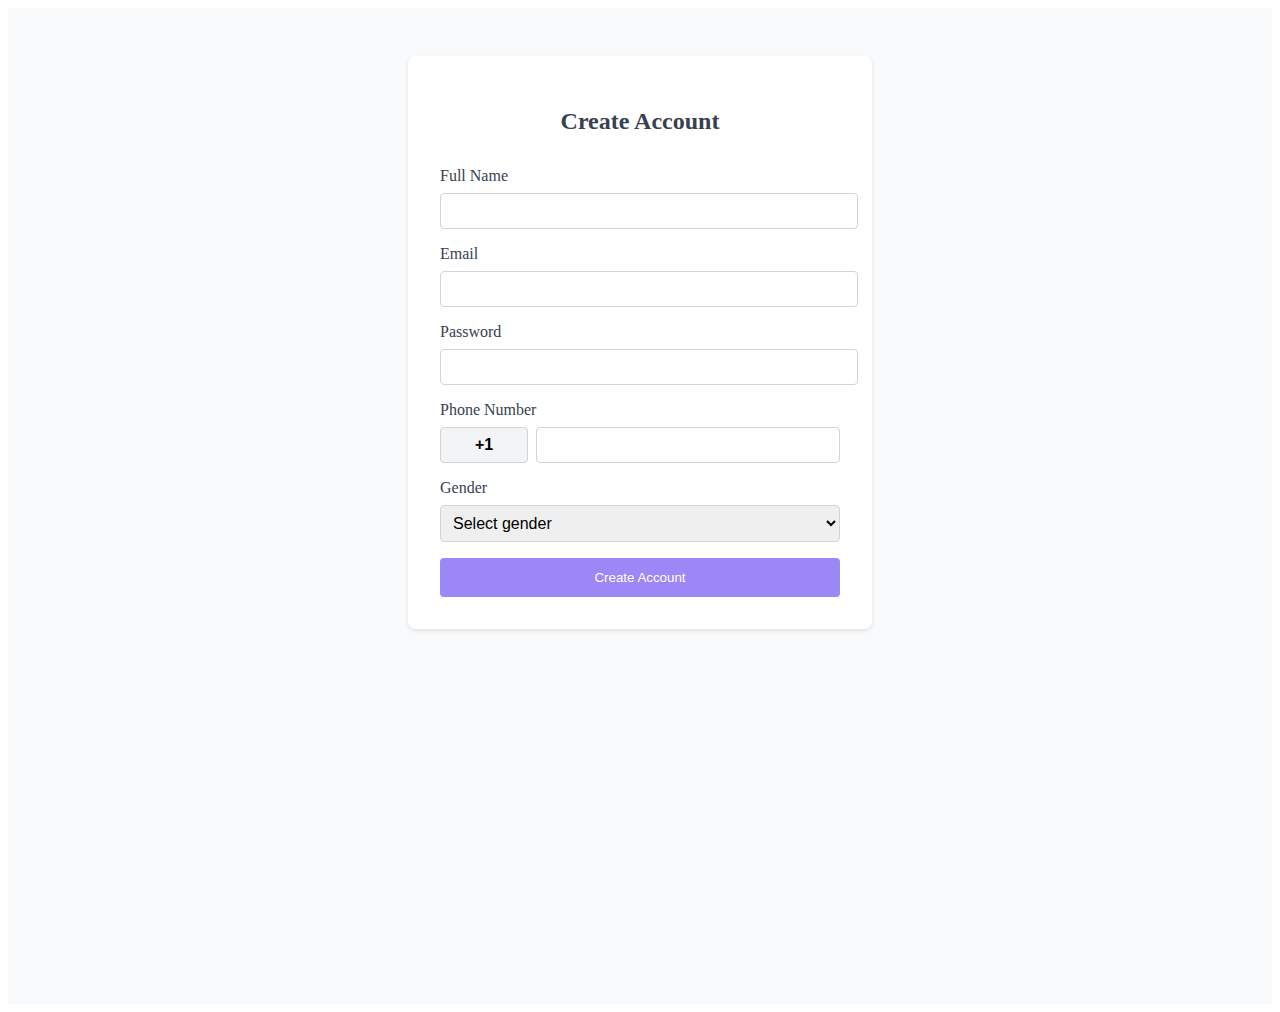
<file: task1/index.html>
<!DOCTYPE html>
<html lang="en">
<head>
  <meta charset="UTF-8">
  <meta name="viewport" content="width=device-width, initial-scale=1.0">
  <title>Registration Form</title>
  <link rel="stylesheet" href="styles.css">
</head>
<body>
  <div class="min-h-screen bg-gray-50 py-12 px-4 sm:px-6 lg:px-8">
    <form id="registrationForm" class="form-container">
      <h2 style="text-align: center; margin-bottom: 2rem; font-size: 1.5rem; font-weight: 600; color: #374151;">Create Account</h2>
      
      <div class="form-group">
        <label class="form-label" for="name">Full Name</label>
        <input type="text" id="name" class="form-input" required>
        <span class="error-message" id="nameError">Name is required</span>
      </div>

      <div class="form-group">
        <label class="form-label" for="email">Email</label>
        <input type="email" id="email" class="form-input" required>
        <span class="error-message" id="emailError">Please enter a valid email</span>
      </div>

      <div class="form-group">
        <label class="form-label" for="password">Password</label>
        <input type="password" id="password" class="form-input" required>
        <span class="error-message" id="passwordError">Password must be at least 8 characters with 1 uppercase and 1 number</span>
      </div>

      <div class="form-group">
        <label class="form-label" for="phone">Phone Number</label>
        <div class="phone-input-container">
          <input type="text" id="countryCode" class="country-code-input" value="+1" maxlength="4">
          <input type="tel" id="phoneNumber" class="phone-number-input"  required>
        </div>
        <span class="error-message" id="phoneError">Please enter a valid phone number</span>
      </div>

      <div class="form-group">
        <label class="form-label" for="gender">Gender</label>
        <select id="gender" class="form-input" required>
          <option value="">Select gender</option>
          <option value="male">Male</option>
          <option value="female">Female</option>
          <option value="other">Other</option>
        </select>
        <span class="error-message" id="genderError">Please select a gender</span>
      </div>

      <button type="submit" id="submitButton" class="submit-button">Create Account</button>
      <div id="successMessage" class="success-message">Registration successful!</div>
    </form>
  </div>

  <script src="script.js"></script>
</body>
</html>
</file>
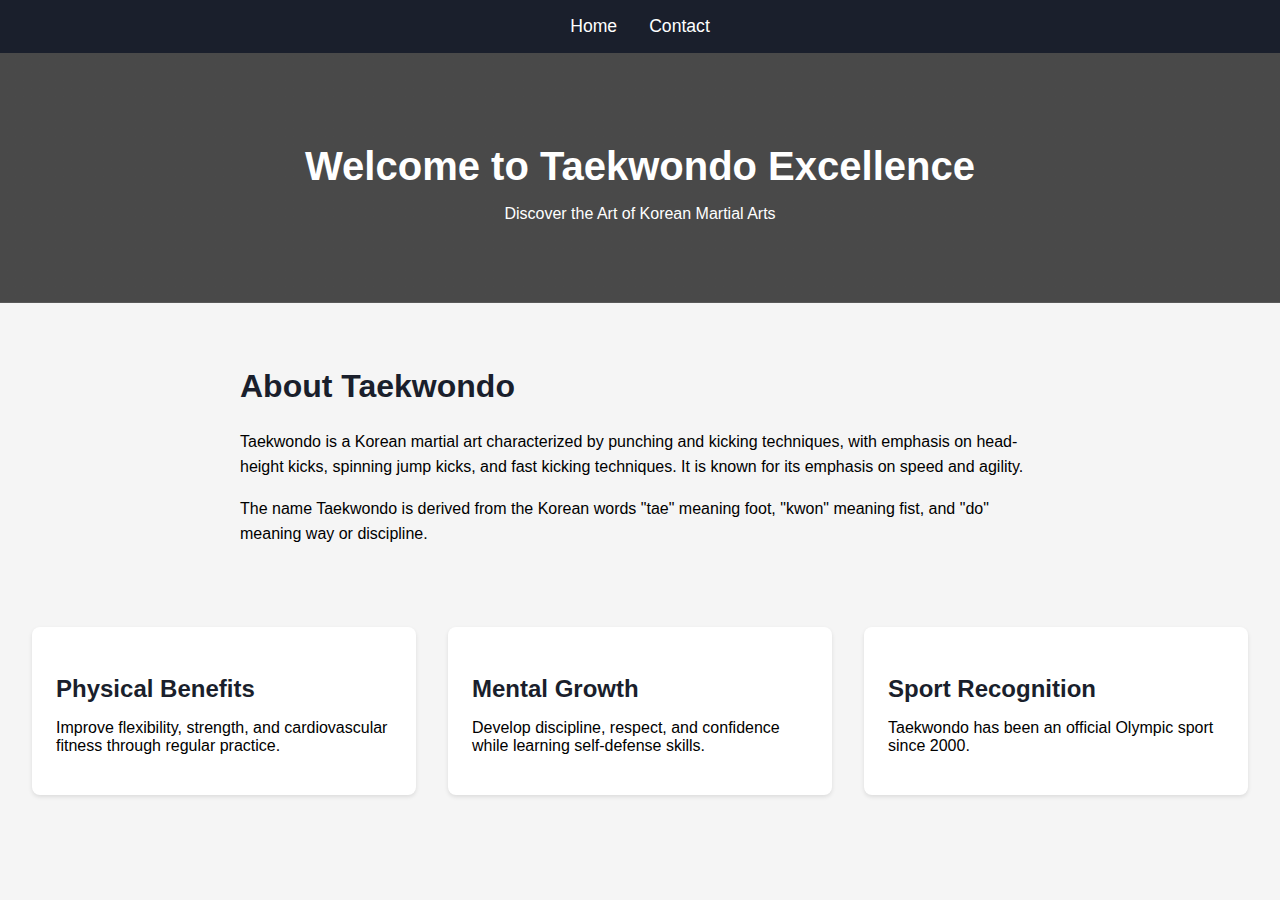
<file: task2/index.html>
<!DOCTYPE html>
<html lang="en">
<head>
    <meta charset="UTF-8">
    <meta name="viewport" content="width=device-width, initial-scale=1.0">
    <title>Taekwondo Excellence</title>
    <link rel="stylesheet" href="css/style.css">
</head>
<body>
    <nav class="nav-bar">
        <a href="/" class="nav-link">Home</a>
        <a href="contact.html" class="nav-link">Contact</a>
    </nav>

    <div class="hero-section">
        <h1>Welcome to Taekwondo Excellence</h1>
        <p>Discover the Art of Korean Martial Arts</p>
    </div>

    <div class="content-section">
        <h2>About Taekwondo</h2>
        <p>Taekwondo is a Korean martial art characterized by punching and kicking techniques, with emphasis on head-height kicks, spinning jump kicks, and fast kicking techniques. It is known for its emphasis on speed and agility.</p>
        
        <p>The name Taekwondo is derived from the Korean words "tae" meaning foot, "kwon" meaning fist, and "do" meaning way or discipline.</p>
    </div>

    <div class="features">
        <div class="feature-card">
            <h3>Physical Benefits</h3>
            <p>Improve flexibility, strength, and cardiovascular fitness through regular practice.</p>
        </div>
        <div class="feature-card">
            <h3>Mental Growth</h3>
            <p>Develop discipline, respect, and confidence while learning self-defense skills.</p>
        </div>
        <div class="feature-card">
            <h3>Sport Recognition</h3>
            <p>Taekwondo has been an official Olympic sport since 2000.</p>
        </div>
    </div>
</body>
</html>
</file>
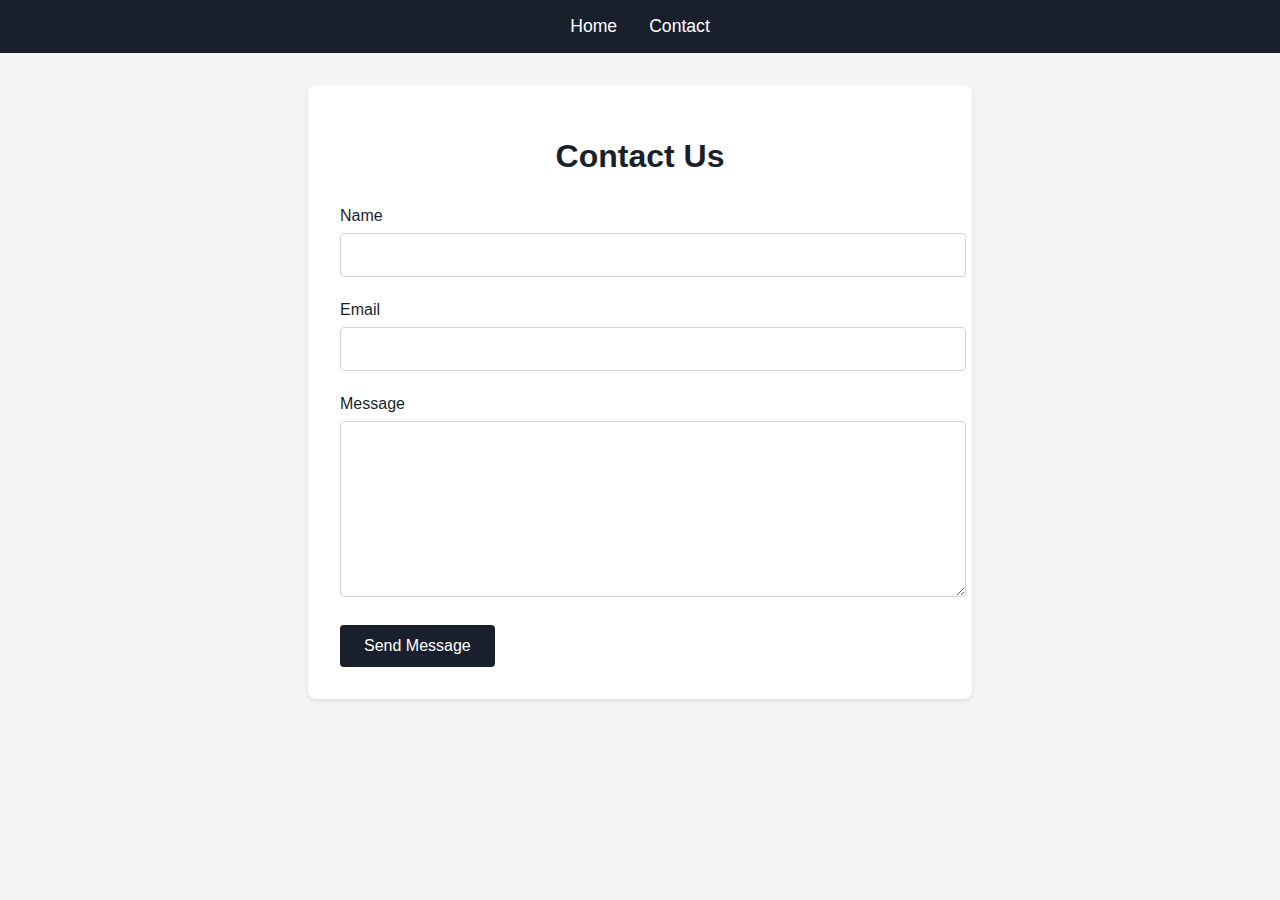
<file: task2/contact.html>
<!DOCTYPE html>
<html lang="en">
<head>
    <meta charset="UTF-8">
    <meta name="viewport" content="width=device-width, initial-scale=1.0">
    <title>Contact Us - Taekwondo Excellence</title>
    <link rel="stylesheet" href="css/contact.css">
</head>
<body>
    <nav class="nav-bar">
        <a href="index.html" class="nav-link">Home</a>
        <a href="contact.html" class="nav-link">Contact</a>
    </nav>

    <div class="contact-container">
        <h1>Contact Us</h1>
        <form id="contactForm">
            <div class="form-group">
                <label class="form-label" for="name">Name</label>
                <input type="text" id="name" class="form-input" required>
            </div>

            <div class="form-group">
                <label class="form-label" for="email">Email</label>
                <input type="email" id="email" class="form-input" required>
            </div>

            <div class="form-group">
                <label class="form-label" for="message">Message</label>
                <textarea id="message" class="form-textarea" required></textarea>
            </div>

            <button type="submit" class="submit-button">Send Message</button>
        </form>
        <div id="successMessage" class="success-message">Message sent successfully!</div>
    </div>

    <script src="js/contact.js"></script>
</body>
</html>
</file>
<file: task1/styles.css>
.min-h-screen {
    min-height: 100vh;
  }
  
  .bg-gray-50 {
    background-color: #f9fafb;
  }
  
  .py-12 {
    padding-top: 3rem;
    padding-bottom: 3rem;
  }
  
  .px-4 {
    padding-left: 1rem;
    padding-right: 1rem;
  }
  
  .sm\:px-6 {
    @media (min-width: 640px) {
      padding-left: 1.5rem;
      padding-right: 1.5rem;
    }
  }
  
  .lg\:px-8 {
    @media (min-width: 1024px) {
      padding-left: 2rem;
      padding-right: 2rem;
    }
  }
  
  .form-container {
    max-width: 400px;
    margin: 0 auto;
    padding: 2rem;
    background: white;
    border-radius: 8px;
    box-shadow: 0 2px 4px rgba(0,0,0,0.1);
  }
  
  .form-group {
    margin-bottom: 1rem;
  }
  
  .form-label {
    display: block;
    margin-bottom: 0.5rem;
    color: #374151;
    font-weight: 500;
  }
  
  .form-input {
    width: 100%;
    padding: 0.5rem;
    border: 1px solid #D1D5DB;
    border-radius: 4px;
    font-size: 1rem;
  }
  
  .form-input:focus {
    outline: none;
    border-color: #9b87f5;
    ring: 2px solid #9b87f5;
  }
  
  .error-message {
    color: #EF4444;
    font-size: 0.875rem;
    margin-top: 0.25rem;
    display: none;
  }
  
  .submit-button {
    width: 100%;
    background: #9b87f5;
    color: white;
    padding: 0.75rem;
    border: none;
    border-radius: 4px;
    font-weight: 500;
    cursor: pointer;
    transition: background-color 0.2s;
  }
  
  .submit-button:hover {
    background: #7E69AB;
  }
  
  .submit-button:disabled {
    background: #D1D5DB;
    cursor: not-allowed;
  }
  
  .success-message {
    color: #10B981;
    text-align: center;
    margin-top: 1rem;
    display: none;
  }
  
  .phone-input-container {
    display: flex;
    gap: 0.5rem;
  }
  
  .country-code-input {
    width: 70px;
    padding: 0.5rem;
    border: 1px solid #D1D5DB;
    border-radius: 4px;
    font-size: 1rem;
    text-align: center;
    background-color: #f3f4f6;
    font-weight: bold;
  }
  
  .phone-number-input {
    flex: 1;
    padding: 0.5rem;
    border: 1px solid #D1D5DB;
    border-radius: 4px;
    font-size: 1rem;
  }
</file>
<file: task2/css/style.css>
body {
    margin: 0;
    font-family: Arial, sans-serif;
    background-color: #f5f5f5;
    min-height: 100vh;
}

.nav-bar {
    background: #1A1F2C;
    padding: 1rem;
    display: flex;
    justify-content: center;
    gap: 2rem;
}

.nav-link {
    color: white;
    text-decoration: none;
    font-size: 1.1rem;
    transition: color 0.3s;
}

.nav-link:hover {
    color: #9b87f5;
}

.hero-section {
    text-align: center;
    padding: 4rem 2rem;
    background: linear-gradient(rgba(0,0,0,0.7), rgba(0,0,0,0.7)), url('https://images.unsplash.com/photo-1555597673-b21d5c935865?ixlib=rb-4.0.1&auto=format&fit=crop&w=2070&q=80');
    background-size: cover;
    background-position: center;
    color: white;
}

.content-section {
    max-width: 800px;
    margin: 0 auto;
    padding: 2rem;
    line-height: 1.6;
}

.features {
    display: grid;
    grid-template-columns: repeat(auto-fit, minmax(250px, 1fr));
    gap: 2rem;
    padding: 2rem;
    background: #f5f5f5;
}

.feature-card {
    background: white;
    padding: 1.5rem;
    border-radius: 8px;
    box-shadow: 0 2px 4px rgba(0,0,0,0.1);
}

h1 {
    font-size: 2.5rem;
    margin-bottom: 1rem;
}

h2 {
    font-size: 2rem;
    margin-bottom: 1rem;
    color: #1A1F2C;
}

h3 {
    font-size: 1.5rem;
    margin-bottom: 1rem;
    color: #1A1F2C;
}

p {
    margin-bottom: 1rem;
}
</file>
<file: task2/css/contact.css>
body {
    margin: 0;
    font-family: Arial, sans-serif;
    background-color: #f5f5f5;
    min-height: 100vh;
}

.nav-bar {
    background: #1A1F2C;
    padding: 1rem;
    display: flex;
    justify-content: center;
    gap: 2rem;
}

.nav-link {
    color: white;
    text-decoration: none;
    font-size: 1.1rem;
    transition: color 0.3s;
}

.nav-link:hover {
    color: #9b87f5;
}

.contact-container {
    max-width: 600px;
    margin: 2rem auto;
    padding: 2rem;
    background: white;
    border-radius: 8px;
    box-shadow: 0 2px 4px rgba(0,0,0,0.1);
}

.form-group {
    margin-bottom: 1.5rem;
}

.form-label {
    display: block;
    margin-bottom: 0.5rem;
    color: #1A1F2C;
    font-weight: 500;
}

.form-input, .form-textarea {
    width: 100%;
    padding: 0.75rem;
    border: 1px solid #D1D5DB;
    border-radius: 4px;
    font-size: 1rem;
}

.form-textarea {
    min-height: 150px;
    resize: vertical;
}

.submit-button {
    background: #1A1F2C;
    color: white;
    padding: 0.75rem 1.5rem;
    border: none;
    border-radius: 4px;
    font-size: 1rem;
    cursor: pointer;
    transition: background-color 0.3s;
}

.submit-button:hover {
    background: #9b87f5;
}

.success-message {
    color: #10B981;
    text-align: center;
    margin-top: 1rem;
    display: none;
}

h1 {
    color: #1A1F2C;
    text-align: center;
    margin-bottom: 2rem;
}
</file>
